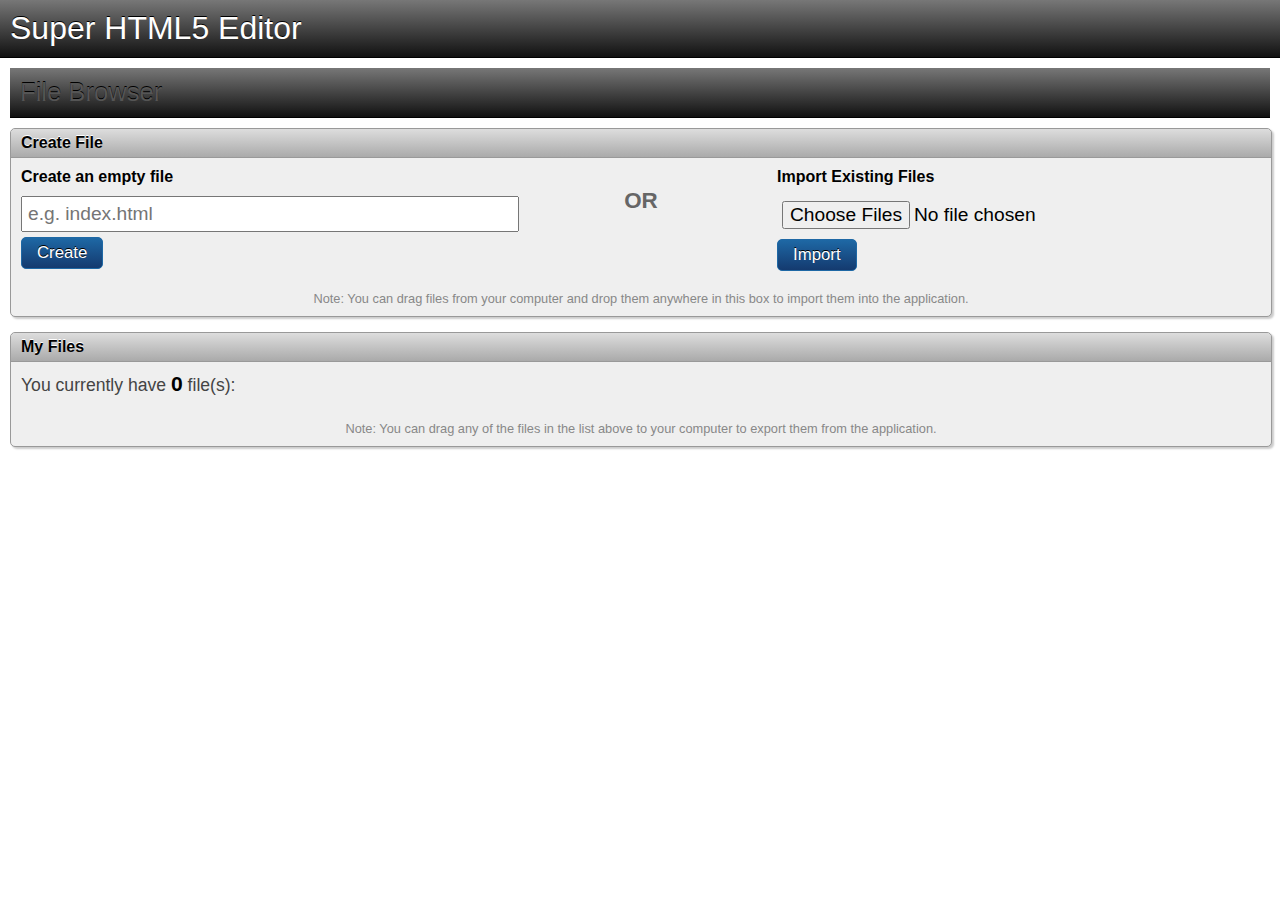
<file: Super HTML5 Editor/index.html>
<!DOCTYPE html>
<html lang="en">
<head>
    <meta charset="UTF-8">
    <title>Super HTML5 Editor</title>
    <link rel="stylesheet" href="./style.css">
</head>
<!--body的class值决定了当前显示的是哪一种视图。-->
<body class="browser-view">
    <!--使用HTML5的File System API创建富文本编辑器，实现文件上传、保存本地、拖拽、文本编辑等多样化功能-->
    <header>
        <h1>Super HTML5 Editor</h1>
        <!--文件浏览器视图标记应该放置在list下-->
        <!--该区域包含两个表单：
            1. 用于创建空文件的表单；
            2. 用于从用户本地系统上导入文件的表单
        -->
        <section id="list">
            <h1>File Browser</h1>
            <!--details的open属性规定页面上的details默认展开；属于html5的新属性-->
            <details id="filedrop" open>
                <summary>Create File</summary>
                <!--create表单可以让用户创建新的空文件-->
                <form name="create">
                    <div>
                        <h2>Create an empty file</h2>
                        <input type="text" name="name" placeholder="e.g. index.html">
                        <input type="submit" value="Create">
                    </div>
                </form>
                <div class="spacer">OR</div>
                <form name="import">
                    <div>
                        <h2>Import Existing Files</h2>
                        <!--input type="file"独有的属性：accept，限定可以导入的文件后缀名，入image/gif, image/jpeg, text/html等-->
                        <input type="file" name="files" multiple accept="text/html">
                        <input type="submit" value="Import">
                    </div>
                </form>
                <div class="note">
                    <strong>Note</strong>: You can drag files from your computer and drop them anywhere in this box to import them into the application.
                </div>
            </details>

            <details open>
                <summary>My Files</summary>
                <div class="note top">
                    You currently have <span id="file_count">0</span> file(s):
                </div>
                <ul id="files"></ul><!--稍后将用文件列表填充它-->
                <div class="note">
                    <strong>Note</strong>: You can drag any of the files in the list above to your computer to export them from the application.
                </div>
            </details>
        </section>
        <!--文件编辑器视图标记应该放置在editor下-->
        <section id="editor">
            <h1>Editing <span id="file_name"></span><a href="#list">Back to File Browser</a></h1>
            <!--两个按钮能让用户在可视化编辑模式与HTML编辑模式间进行切换-->
            <div class="mode-toolbar">
                <div class="left">
                    <div>Edit Mode:</div>
                    <button id="edit_visual" class="split_left active">Visual</button>
                    <button id="edit_html" class="split_right">HTML</button>
                </div>
                <!--保存按钮及保存并预览按钮-->
                <div class="right">
                    <button id="file_save" class="green">Save File</button>
                    <button id="file_preview">Save &amp; Preview</button>
                </div>
            </div>

            <details open>
                <summary>File Contents</summary>
                <div id="file_contents">
                    <div id="file_contents_visual">
                        <div id="file_contents_visual_toolbar">
                            <!--包含几个内容格式化按钮，可以让用户对编辑窗口的当前选择内容进行格式化处理-->
                            <button data-command="bold"><strong>B</strong></button>
                            <button data-command="italic"><em>I</em></button>
                            <button data-command="underline"><u>U</u></button>
                            <button data-command="strikethrough"><del>S</del></button>
                            <button data-command="insertUnorderedList">List</button>
                            <button data-command="createLink">Link</button>
                            <button data-command="unlink">Unlink</button>
                            <button data-command="insertImage">Image</button>
                            <button data-command="insertMap">Location Map</button>
                        </div>
                        <!--可视化编辑器是一个iframe元素，稍后利用design-mode属性来实现其可编辑性-->
                        <iframe src="" frameborder="0" id="file_contents_visual_editor"></iframe>
                    </div>
                    <div id="file_contents_html">
                        <!--HTML标记编辑器是一个常见的textarea元素-->
                        <textarea id="file_contents_html_editor"></textarea>
                    </div>
                </div>
            </details>
        </section>
    </header>

    <script src="app.js"></script>
</body>
</html>
</file>
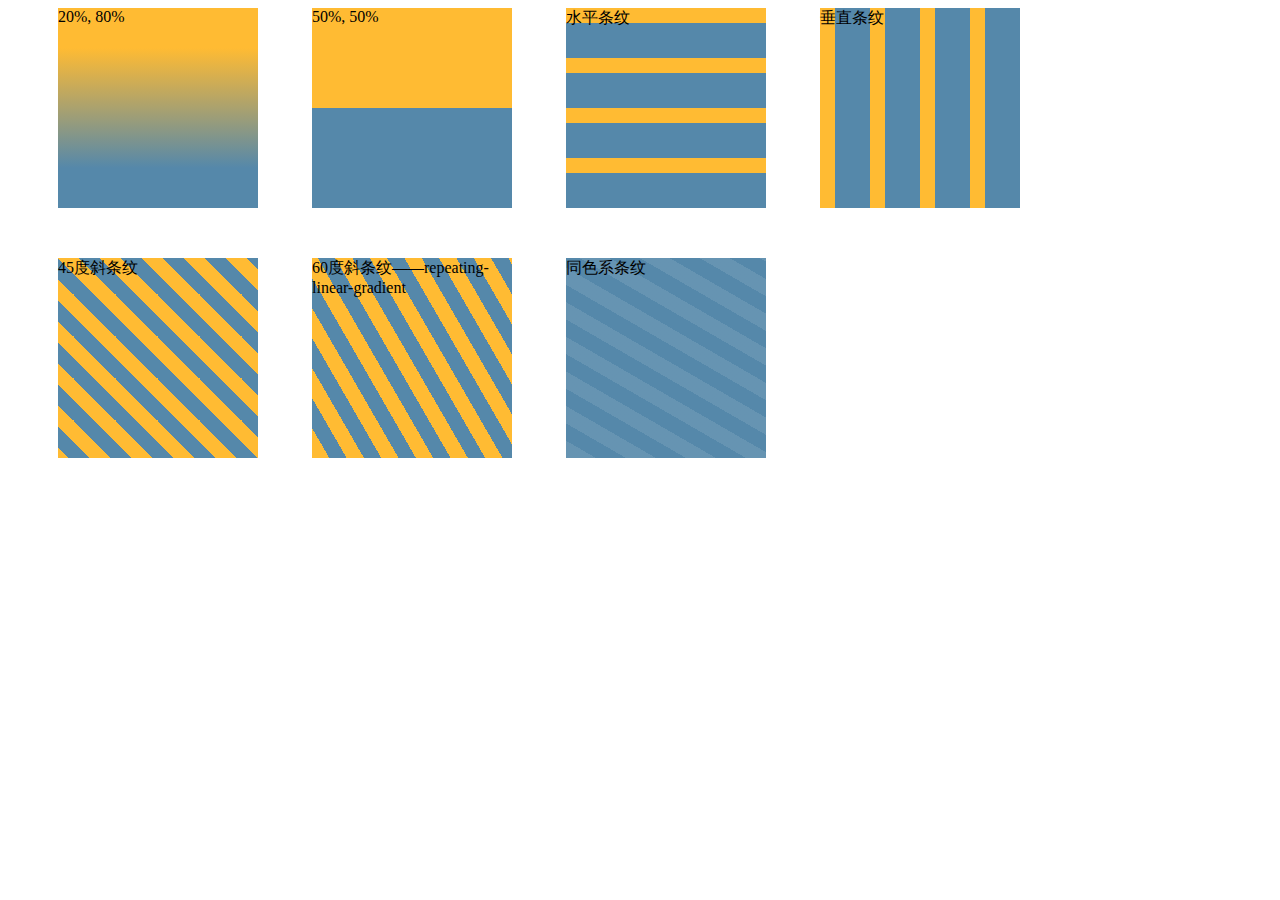
<file: 形形色色的linear-gradient/index.html>
<!DOCTYPE html>
<html lang="en">
<head>
    <meta charset="UTF-8">
    <title>形形色色的linear-gradient</title>
    <style>
        .box {
            width: 200px;
            height: 200px;
            display: inline-block;
            vertical-align: bottom;
            margin-left: 50px;
            margin-bottom: 50px
        }

        .box1 {
            background: linear-gradient(#fb3 20%, #58a 80%);
        }
        .box2 {
            background: linear-gradient(#fb3 50%, #58a 50%);
        }
        .box3 {
            background: linear-gradient(#fb3 30%, #58a 0);
            background-size: 100% 50px
        }
        .box4 {
            background: linear-gradient(to right, #fb3 30%, #58a 0);
            background-size: 50px 100%
        }
        .box5 {
            background: linear-gradient(45deg, #fb3 25%, #58a 0, #58a 50%, #fb3 0, #fb3 75%, #58a 0);
            background-size: 42px 42px
        }
        .box6 {
            background: repeating-linear-gradient(60deg, #fb3, #fb3 15px, #58a 0, #58a 30px);
        }
        .box7 {
            background: #58a;
            background-image: repeating-linear-gradient(30deg, hsla(0, 0%, 100%, .1), hsla(0, 0%, 100%, .1) 15px, transparent 0, transparent 30px);
        }
    </style>
</head>
<body>
    <!--原理：默认背景图像是repeat的-->
    <div class="box box1">20%, 80%</div>
    <div class="box box2">50%, 50%</div>
    <div class="box box3">水平条纹</div>
    <div class="box box4">垂直条纹</div>
    <div class="box box5">45度斜条纹</div>
    <div class="box box6">60度斜条纹——repeating-linear-gradient</div>
    <div class="box box7">同色系条纹</div>
</body>
</html>
</file>
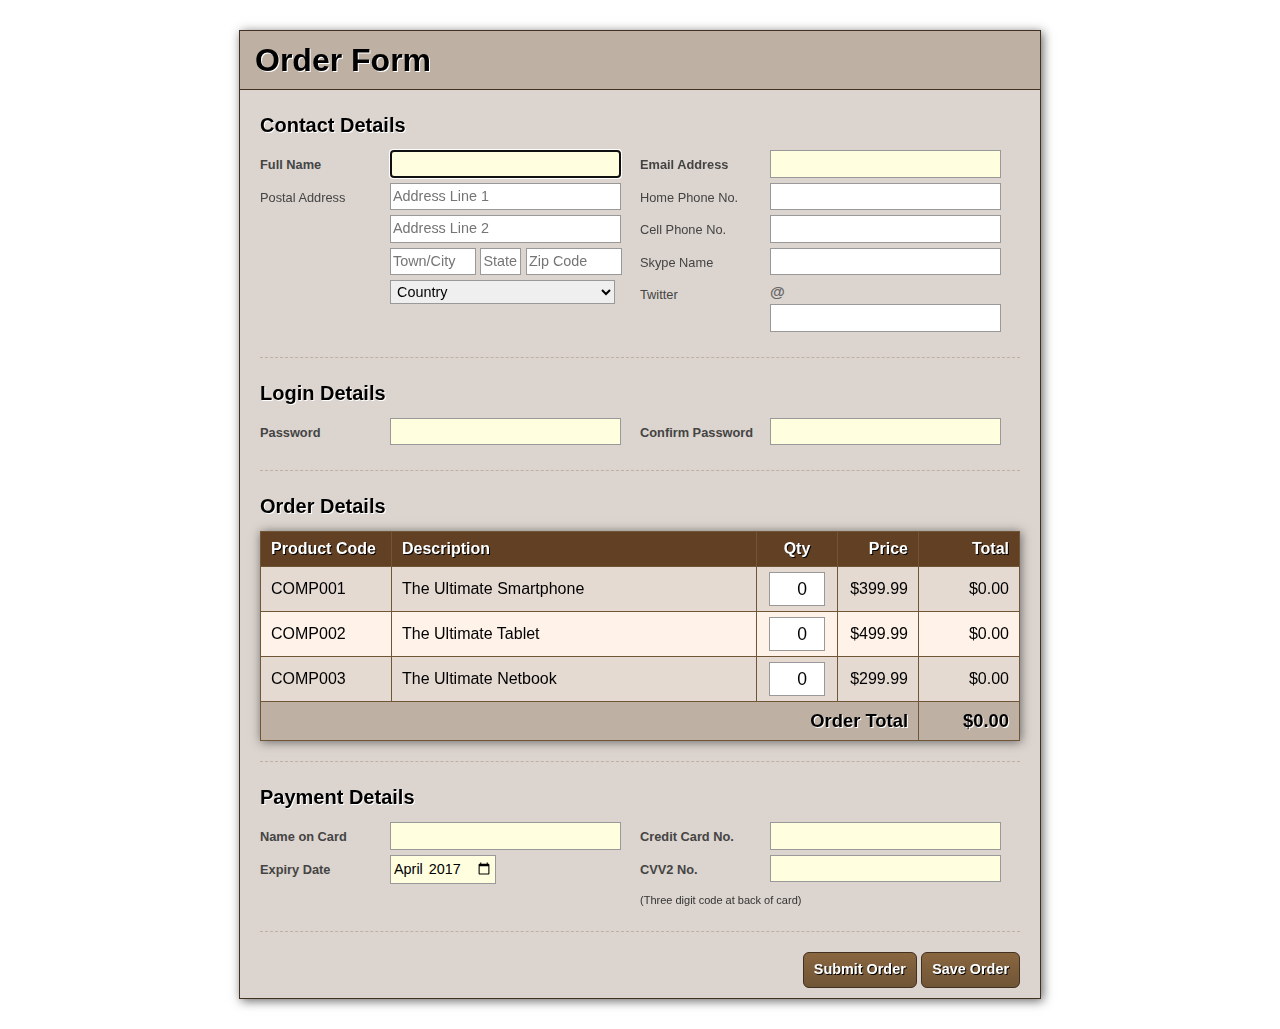
<file: 表单/index.html>
<!DOCTYPE html>
<html lang="en">
<head>
    <meta charset="UTF-8">
    <title>Order Form</title>
    <link rel="stylesheet" href="./reset.css">
    <link rel="stylesheet" href="./style.css">
    <style>
        form.invalid input:invalid, form.invalid select:invalid,form.invalid input.invalid, form.invalid select.invalid {
            background-color: #ffd4d4;
            border: 1px solid maroon;
        }
        input:required, select:required {
            background-color: lightyellow;
        }
    </style>
</head>
<body>
    <form action="/submit" name="order" method="post">
        <h1>Order Form</h1>

        <fieldset>
            <legend>Contact Details</legend>
            <ul>
                <li>
                    <label for="name" class="required">
                        <div>Full Name</div>
                        <input type="text" name="name" id="name" required autofocus>
                    </label>
                </li>
                <li>
                    <label for="email" class="required">
                        <div>Email Address</div>
                        <input type="email" id="email" name="email" required>
                    </label>
                </li>
                <li>
                    <label>
                        <div>Postal Address</div>
                        <input type="text" name="address1" placeholder="Address Line 1">
                    </label>
                    <div>&nbsp;</div>
                    <input type="address2" placeholder="Address Line 2">
                    <div>&nbsp;</div>
                    <input type="text" name="city" class="city" placeholder="Town/City">
                    <input type="text" name="state" class="state" placeholder="State">
                    <input type="number" name="zip" class="zip" placeholder="Zip Code">
                    <div>&nbsp;</div>
                    <select name="country">
                        <option value="0">Country</option>
                        <option value="US">United States</option>
                        <option value="CA">Canada</option>
                    </select>
                </li>
                <li>
                    <label>
                        <div>Home Phone No.</div>
                        <input type="tel" name="homephone">
                    </label>
                </li>
                <li>
                    <label>
                        <div>Cell Phone No.</div>
                        <input type="tel" name="cellphone">
                    </label>
                </li>
                <li>
                    <label>
                        <div>Skype Name</div>
                        <input type="text" name="skype">
                    </label>
                </li>
                <li>
                    <label>
                        <div>Twitter</div>
                        <span class="twitter_prefix">@</span>
                        <input type="text" name="twitter">
                    </label>
                </li>
            </ul>
        </fieldset>
        <fieldset>
            <legend>Login Details</legend>
            <ul>
                <li>
                    <label class="required">
                        <div>Password</div>
                        <input type="password" name="password" required>
                    </label>
                </li>
                <li>
                    <label class="required">
                        <div>Confirm Password</div>
                        <input type="password" name="confirm_password" required>
                    </label>
                </li>
            </ul>
        </fieldset>
        <fieldset>
            <legend>Order Details</legend>
            <table>
                <thead>
                    <tr>
                        <th>Product Code</th>
                        <th>Description</th>
                        <th>Qty</th>
                        <th>Price</th>
                        <th>Total</th>
                    </tr>
                </thead>
                <tbody>
                    <tr>
                        <td>
                            COMP001
                            <input type="hidden" name="product_code" value="comp001">
                        </td>
                        <td>The Ultimate Smartphone</td>
                        <td>
                            <input type="number" data-price="399.99" name="quantity" value="0" min="0" max="99" maxlength="2">
                        </td>
                        <td>$399.99</td>
                        <td>
                            <output name="item_total" class="item_total">$0.00</output>
                        </td>
                    </tr>
                    <tr>
                        <td>
                            COMP002
                            <input type="hidden" name="product_code" value="comp002">
                        </td>
                        <td>The Ultimate Tablet</td>
                        <td>
                            <input type="number" data-price="499.99" name="quantity" value="0" min="0" max="99" maxlength="2">
                        </td>
                        <td>$499.99</td>
                        <td>
                            <output name="item_total" class="item_total">$0.00</output>
                        </td>
                    </tr>
                    <tr>
                        <td>
                            COMP003
                            <input type="hidden" name="product_code" value="comp003">
                        </td>
                        <td>The Ultimate Netbook</td>
                        <td>
                            <input type="number" data-price="299.99" name="quantity" value="0" min="0" max="99" maxlength="2">
                        </td>
                        <td>$299.99</td>
                        <td>
                            <output name="item_total" class="item_total">$0.00</output>
                        </td>
                    </tr>
                </tbody>
                <tfoot>
                    <tr>
                        <td colspan="4">Order Total</td>
                        <td>
                            <output name="order_total" id="order_total">$0.00</output>
                        </td>
                    </tr>
                </tfoot>
            </table>
        </fieldset>
        <fieldset>
            <legend>Payment Details</legend>
            <ul>
                <li>
                    <label class="required">
                        <div>Name on Card</div>
                        <input type="text" name="card_name" required>
                    </label>
                </li>
                <li>
                    <label class="required">
                        <div>Credit Card No.</div>
                        <input type="text" name="card_number" pattern="[0-9]{13,16}" maxlength="16" required title="13~16 digits, no spaces">
                    </label>
                </li>
                <li>
                    <label class="required">
                        <div>Expiry Date</div>
                        <input type="month" name="card_expiry" placeholder="YYYY-MM" maxlength="7" required value="2017-04">
                    </label>
                </li>
                <li>
                    <label class="required">
                        <div>CVV2 No.</div>
                        <input type="number" name="card_cvv2" pattern="[0-9]{3}" maxlength="3" required title="exactly 3 digits">
                        <span>(Three digit code at back of card)</span>
                    </label>
                </li>
            </ul>
        </fieldset>

        <div class="buttons">
            <input type="submit" value="Submit Order">
            <input type="submit" value="Save Order" id="save-order" formnovalidate formaction="/save">
        </div>
    </form>

    <script src="./app.js"></script>
</body>
</html>
</file>
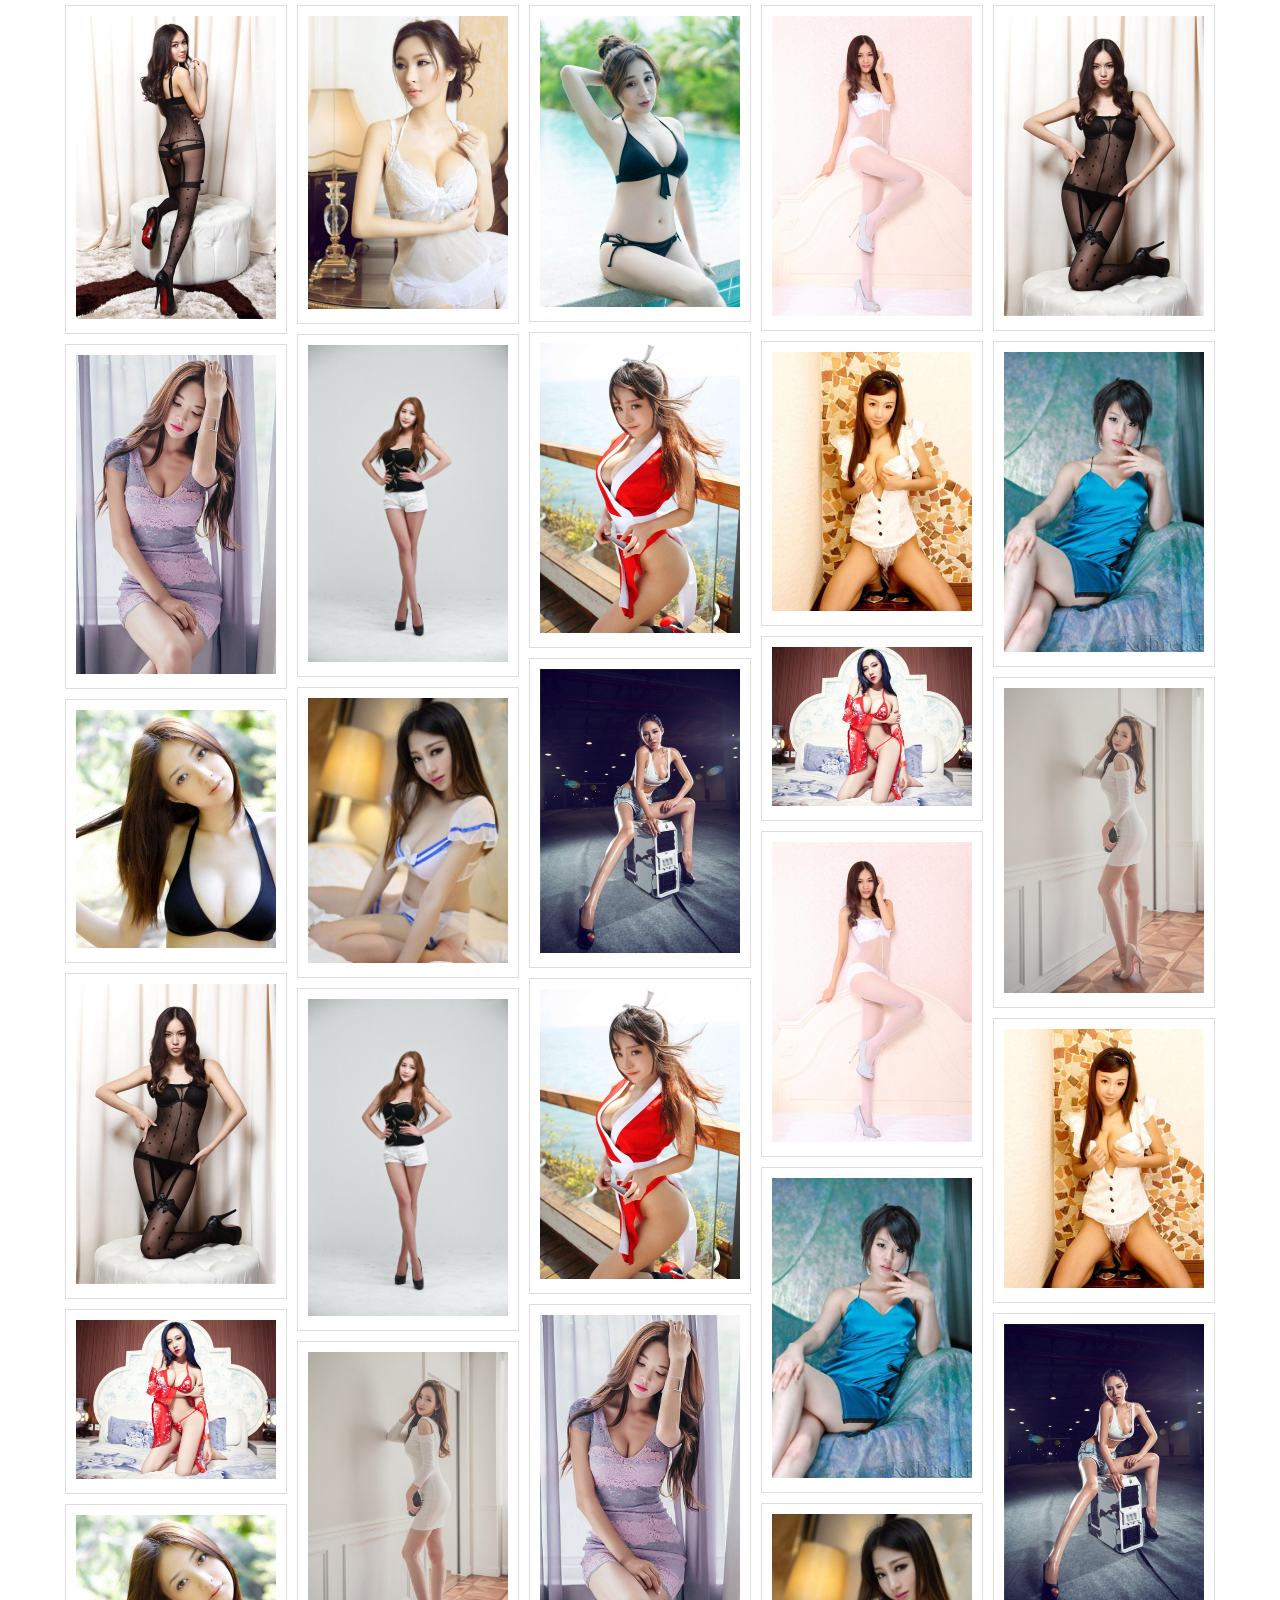
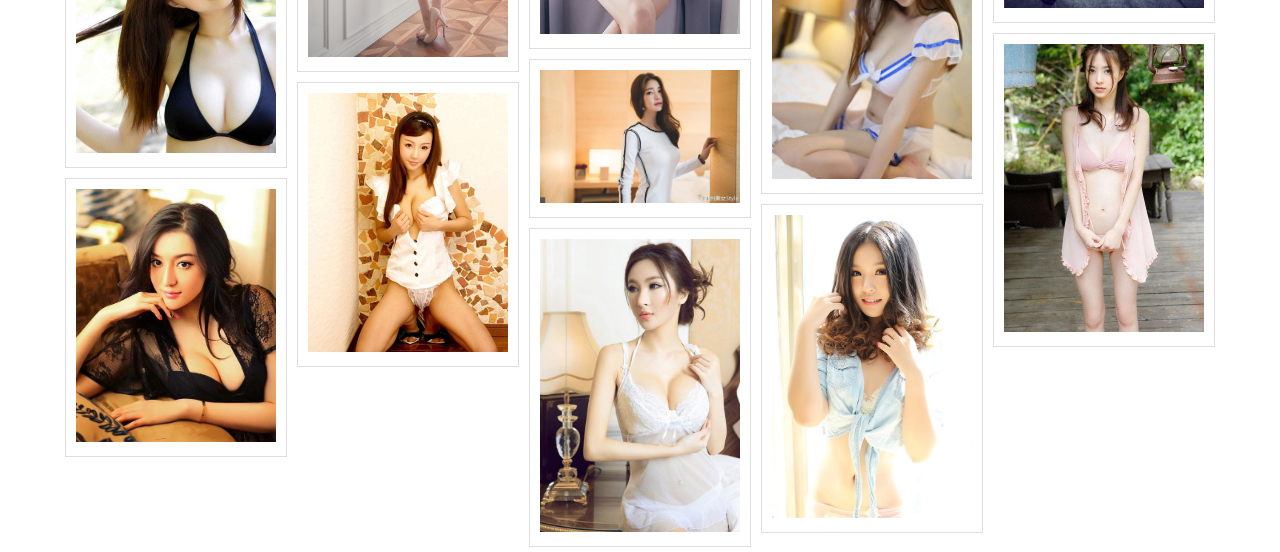
<file: 瀑布流封装/waterfall.html>
<!DOCTYPE html>
<html lang="en">
<head>
    <meta charset="UTF-8">
    <title>瀑布流布局</title>
    <style>
        * {
            margin: 0;
            padding: 0;
        }
        .container {
            position: relative;
        }
        .box {
            padding: 5px;
            float: left;
        }
        .img-wrapper {
            border: 1px solid #ddd;
            padding: 10px;
        }
        img {
            width: 200px;
        }
    </style>
</head>
<body>
    <div class="container">
        <div class="box">
            <div class="img-wrapper">
                <img src="./images/1.jpg" alt="">
            </div>
        </div>
        <div class="box">
            <div class="img-wrapper">
                <img src="./images/20.jpg" alt="">
            </div>
        </div>
        <div class="box">
            <div class="img-wrapper">
                <img src="./images/2.jpg" alt="">
            </div>
        </div>
        <div class="box">
            <div class="img-wrapper">
                <img src="./images/3.jpg" alt="">
            </div>
        </div>
        <div class="box">
            <div class="img-wrapper">
                <img src="./images/4.jpg" alt="">
            </div>
        </div>
        <div class="box">
            <div class="img-wrapper">
                <img src="./images/5.jpg" alt="">
            </div>
        </div>
        <div class="box">
            <div class="img-wrapper">
                <img src="./images/6.jpg" alt="">
            </div>
        </div>
        <div class="box">
            <div class="img-wrapper">
                <img src="./images/7.jpg" alt="">
            </div>
        </div>
        <div class="box">
            <div class="img-wrapper">
                <img src="./images/8.jpg" alt="">
            </div>
        </div>
        <div class="box">
            <div class="img-wrapper">
                <img src="./images/9.jpg" alt="">
            </div>
        </div>
        <div class="box">
            <div class="img-wrapper">
                <img src="./images/10.jpg" alt="">
            </div>
        </div>
        <div class="box">
            <div class="img-wrapper">
                <img src="./images/11.jpg" alt="">
            </div>
        </div>
        <div class="box">
            <div class="img-wrapper">
                <img src="./images/12.jpg" alt="">
            </div>
        </div>
        <div class="box">
            <div class="img-wrapper">
                <img src="./images/13.jpg" alt="">
            </div>
        </div>
        <div class="box">
            <div class="img-wrapper">
                <img src="./images/14.jpg" alt="">
            </div>
        </div>
        <div class="box">
            <div class="img-wrapper">
                <img src="./images/3.jpg" alt="">
            </div>
        </div>
        <div class="box">
            <div class="img-wrapper">
                <img src="./images/4.jpg" alt="">
            </div>
        </div>
        <div class="box">
            <div class="img-wrapper">
                <img src="./images/5.jpg" alt="">
            </div>
        </div>
        <div class="box">
            <div class="img-wrapper">
                <img src="./images/6.jpg" alt="">
            </div>
        </div>
        <div class="box">
            <div class="img-wrapper">
                <img src="./images/7.jpg" alt="">
            </div>
        </div>
        <div class="box">
            <div class="img-wrapper">
                <img src="./images/8.jpg" alt="">
            </div>
        </div>
        <div class="box">
            <div class="img-wrapper">
                <img src="./images/9.jpg" alt="">
            </div>
        </div>
        <div class="box">
            <div class="img-wrapper">
                <img src="./images/10.jpg" alt="">
            </div>
        </div>
        <div class="box">
            <div class="img-wrapper">
                <img src="./images/11.jpg" alt="">
            </div>
        </div>
        <div class="box">
            <div class="img-wrapper">
                <img src="./images/12.jpg" alt="">
            </div>
        </div>
        <div class="box">
            <div class="img-wrapper">
                <img src="./images/13.jpg" alt="">
            </div>
        </div>
        <div class="box">
            <div class="img-wrapper">
                <img src="./images/14.jpg" alt="">
            </div>
        </div>
        <div class="box">
            <div class="img-wrapper">
                <img src="./images/15.jpg" alt="">
            </div>
        </div>
        <div class="box">
            <div class="img-wrapper">
                <img src="./images/16.jpg" alt="">
            </div>
        </div>
        <div class="box">
            <div class="img-wrapper">
                <img src="./images/17.jpg" alt="">
            </div>
        </div>
        <div class="box">
            <div class="img-wrapper">
                <img src="./images/18.jpg" alt="">
            </div>
        </div>
        <div class="box">
            <div class="img-wrapper">
                <img src="./images/19.jpg" alt="">
            </div>
        </div>
        <div class="box">
            <div class="img-wrapper">
                <img src="./images/20.jpg" alt="">
            </div>
        </div>
    </div>
    <script src="./waterfall.js"></script>
</body>
</html>
</file>
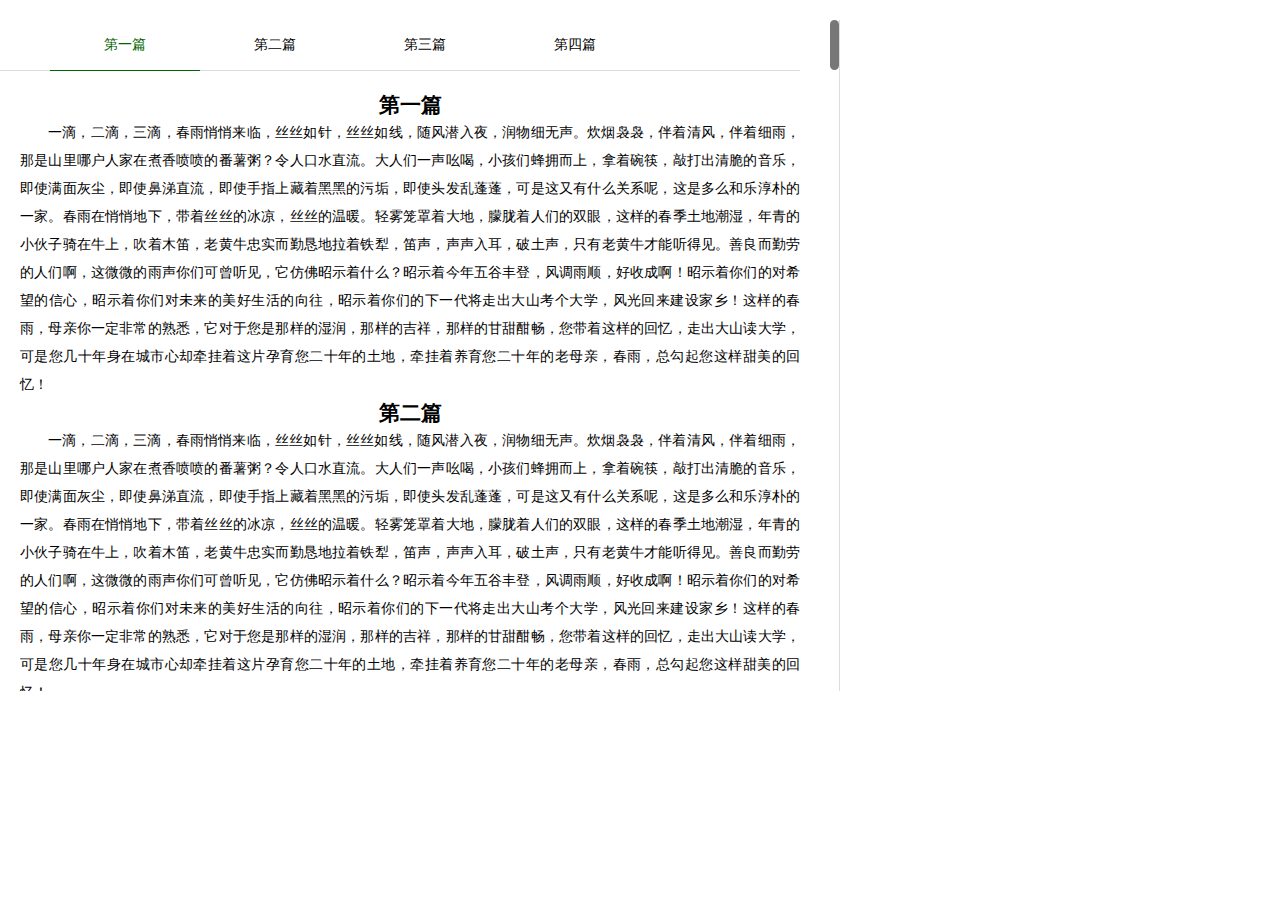
<file: 自定义滚动条/scrollbar.html>
<!DOCTYPE html>
<html lang="en">
<head>
    <meta charset="UTF-8">
    <title>自定义滚动条</title>
    <style>
        * {
            padding: 0;
            margin: 0;
            text-decoration: none;
            list-style: none;
        }
        .clearfix:after {
            content: '';
            display: block;
            zoom: 1;
            clear: both;
            visibility: hidden;
        }
        .container {
            width: 800px;
            font-size: 14px;
            font-family: '微软雅黑';
            margin: 20px 0;
            padding-right: 40px;
            position: relative;
        }
        nav {
            border-bottom: 1px solid #ddd;
            height: 50px;
            padding: 0 50px;
        }
        nav ul {
            height: 100%;
        }
        nav ul li {
            float: left;
            width: 150px;
            height: 50px;
            line-height: 50px;
            font-size: 14px;
            text-align: center;
            cursor: pointer;
        }
        li.tab-active {
            border-bottom: 1px solid darkgreen;
            color: darkgreen;
        }

        .content {
            height: 600px;
            overflow: hidden;
            padding-left: 20px;
            padding-top: 20px;
        }
        .content h2 {
            text-align: center;
        }
        .content p {
            text-indent: 2em;
            text-align: justify;
            line-height: 2;
        }
        .scroll-bar {
            width: 10px;
            height: 100%;
            position: absolute;
            top: 0;
            right:0;
            border-right: 1px solid #ddd;
        }
        .scroll-block {
            width: 9px;
            height: 50px;
            background: #777;
            position: absolute;
            top: 0;
            left: 1px;
            border-radius: 10px;
        }
    </style>
</head>
<body>
    <div class="container">
        <nav>
            <ul class="clearfix">
                <li class="tab-item tab-active">第一篇</li>
                <li class="tab-item">第二篇</li>
                <li class="tab-item">第三篇</li>
                <li class="tab-item">第四篇</li>
            </ul>
        </nav>
        <article class="content">
            <section class="anchor">
                <h2 class="title">第一篇</h2>
                <p>一滴，二滴，三滴，春雨悄悄来临，丝丝如针，丝丝如线，随风潜入夜，润物细无声。炊烟袅袅，伴着清风，伴着细雨，那是山里哪户人家在煮香喷喷的番薯粥？令人口水直流。大人们一声吆喝，小孩们蜂拥而上，拿着碗筷，敲打出清脆的音乐，即使满面灰尘，即使鼻涕直流，即使手指上藏着黑黑的污垢，即使头发乱蓬蓬，可是这又有什么关系呢，这是多么和乐淳朴的一家。春雨在悄悄地下，带着丝丝的冰凉，丝丝的温暖。轻雾笼罩着大地，朦胧着人们的双眼，这样的春季土地潮湿，年青的小伙子骑在牛上，吹着木笛，老黄牛忠实而勤恳地拉着铁犁，笛声，声声入耳，破土声，只有老黄牛才能听得见。善良而勤劳的人们啊，这微微的雨声你们可曾听见，它仿佛昭示着什么？昭示着今年五谷丰登，风调雨顺，好收成啊！昭示着你们的对希望的信心，昭示着你们对未来的美好生活的向往，昭示着你们的下一代将走出大山考个大学，风光回来建设家乡！这样的春雨，母亲你一定非常的熟悉，它对于您是那样的湿润，那样的吉祥，那样的甘甜酣畅，您带着这样的回忆，走出大山读大学，可是您几十年身在城市心却牵挂着这片孕育您二十年的土地，牵挂着养育您二十年的老母亲，春雨，总勾起您这样甜美的回忆！</p>
            </section>
            <section class="anchor">
                <h2 class="title">第二篇</h2>
                <p>一滴，二滴，三滴，春雨悄悄来临，丝丝如针，丝丝如线，随风潜入夜，润物细无声。炊烟袅袅，伴着清风，伴着细雨，那是山里哪户人家在煮香喷喷的番薯粥？令人口水直流。大人们一声吆喝，小孩们蜂拥而上，拿着碗筷，敲打出清脆的音乐，即使满面灰尘，即使鼻涕直流，即使手指上藏着黑黑的污垢，即使头发乱蓬蓬，可是这又有什么关系呢，这是多么和乐淳朴的一家。春雨在悄悄地下，带着丝丝的冰凉，丝丝的温暖。轻雾笼罩着大地，朦胧着人们的双眼，这样的春季土地潮湿，年青的小伙子骑在牛上，吹着木笛，老黄牛忠实而勤恳地拉着铁犁，笛声，声声入耳，破土声，只有老黄牛才能听得见。善良而勤劳的人们啊，这微微的雨声你们可曾听见，它仿佛昭示着什么？昭示着今年五谷丰登，风调雨顺，好收成啊！昭示着你们的对希望的信心，昭示着你们对未来的美好生活的向往，昭示着你们的下一代将走出大山考个大学，风光回来建设家乡！这样的春雨，母亲你一定非常的熟悉，它对于您是那样的湿润，那样的吉祥，那样的甘甜酣畅，您带着这样的回忆，走出大山读大学，可是您几十年身在城市心却牵挂着这片孕育您二十年的土地，牵挂着养育您二十年的老母亲，春雨，总勾起您这样甜美的回忆！</p>
            </section>
            <section class="anchor">
                <h2 class="title">第三篇</h2>
                <p>一滴，二滴，三滴，春雨悄悄来临，丝丝如针，丝丝如线，随风潜入夜，润物细无声。炊烟袅袅，伴着清风，伴着细雨，那是山里哪户人家在煮香喷喷的番薯粥？令人口水直流。大人们一声吆喝，小孩们蜂拥而上，拿着碗筷，敲打出清脆的音乐，即使满面灰尘，即使鼻涕直流，即使手指上藏着黑黑的污垢，即使头发乱蓬蓬，可是这又有什么关系呢，这是多么和乐淳朴的一家。春雨在悄悄地下，带着丝丝的冰凉，丝丝的温暖。轻雾笼罩着大地，朦胧着人们的双眼，这样的春季土地潮湿，年青的小伙子骑在牛上，吹着木笛，老黄牛忠实而勤恳地拉着铁犁，笛声，声声入耳，破土声，只有老黄牛才能听得见。善良而勤劳的人们啊，这微微的雨声你们可曾听见，它仿佛昭示着什么？昭示着今年五谷丰登，风调雨顺，好收成啊！昭示着你们的对希望的信心，昭示着你们对未来的美好生活的向往，昭示着你们的下一代将走出大山考个大学，风光回来建设家乡！这样的春雨，母亲你一定非常的熟悉，它对于您是那样的湿润，那样的吉祥，那样的甘甜酣畅，您带着这样的回忆，走出大山读大学，可是您几十年身在城市心却牵挂着这片孕育您二十年的土地，牵挂着养育您二十年的老母亲，春雨，总勾起您这样甜美的回忆！</p>
            </section>
            <section class="anchor">
                <h2 class="title">第四篇</h2>
                <p>一滴，二滴，三滴，春雨悄悄来临，丝丝如针，丝丝如线，随风潜入夜，润物细无声。炊烟袅袅，伴着清风，伴着细雨，那是山里哪户人家在煮香喷喷的番薯粥？令人口水直流。大人们一声吆喝，小孩们蜂拥而上，拿着碗筷，敲打出清脆的音乐，即使满面灰尘，即使鼻涕直流，即使手指上藏着黑黑的污垢，即使头发乱蓬蓬，可是这又有什么关系呢，这是多么和乐淳朴的一家。春雨在悄悄地下，带着丝丝的冰凉，丝丝的温暖。轻雾笼罩着大地，朦胧着人们的双眼，这样的春季土地潮湿，年青的小伙子骑在牛上，吹着木笛，老黄牛忠实而勤恳地拉着铁犁，笛声，声声入耳，破土声，只有老黄牛才能听得见。善良而勤劳的人们啊，这微微的雨声你们可曾听见，它仿佛昭示着什么？昭示着今年五谷丰登，风调雨顺，好收成啊！昭示着你们的对希望的信心，昭示着你们对未来的美好生活的向往，昭示着你们的下一代将走出大山考个大学，风光回来建设家乡！这样的春雨，母亲你一定非常的熟悉，它对于您是那样的湿润，那样的吉祥，那样的甘甜酣畅，您带着这样的回忆，走出大山读大学，可是您几十年身在城市心却牵挂着这片孕育您二十年的土地，牵挂着养育您二十年的老母亲，春雨，总勾起您这样甜美的回忆！</p>
            </section>
        </article>
        <div class="scroll-bar">
            <div class="scroll-block"></div>
        </div>
    </div>
    <script src="jquery.2.2.0.js"></script>
    <script src="scrollbar.js"></script>
    <script>
        $(document).ready(function() {
            new scrollBar.CustomScrollBar({
                contSelector: '.content',
                barSelector: '.scroll-bar',
                sliderSelector: '.scroll-block'
            });
        })
    </script>
</body>
</html>
</file>
<file: Super HTML5 Editor/style.css>
* { font-family: 'Helvetica Neue', Helvetica, Arial, sans-serif; }

body { margin: 0; padding: 0; }

/* Main Application Header */
header h1 {
    margin: 0; padding: 10px; border-bottom: 1px solid #000; background-color: #444; 
    background-image: -webkit-gradient(linear, left top, left bottom, color-stop(0, #777), color-stop(1, #111));
    background-image: -webkit-linear-gradient(top, #777, #111);
    background-image: -moz-linear-gradient(top, #777, #111);
    background-image: -o-linear-gradient(top, #777, #111);
    background-image: -ms-linear-gradient(top, #777, #111);
    background-image: linear-gradient(to bottom, #777, #111);
    font-weight: 300; color: #fff; text-shadow: 0 -1px 0 #000;
}

/* Hide Sections by default */
section { padding: 0px 10px; display: none; }

/* Display active section */
body.browser-view section#list, body.editor-view section#editor { display: block; } /*gw*/

/* Section header */
section h1 {
    margin: 10px 0; color: #555; font-weight: 500; font-size: 1.6em;
}

/* Standard blue button (or link in section header) */
button, input[type=submit], section h1 a {
    margin: 5px 0; padding: 5px 15px; border-radius: 5px; font-size: 1.05em; text-shadow: 0 -1px 0 #000; 
    color: #fff; background-color: #1e68a5; border: 1px solid #1e68a5; cursor: pointer;
	background-image: -webkit-gradient(linear, left top, left bottom, color-stop(0, #1e68a5), color-stop(1, #143a6f));
	background-image: -webkit-linear-gradient(top, #1e68a5, #143a6f);
	background-image: -moz-linear-gradient(top, #1e68a5, #143a6f);
	background-image: -o-linear-gradient(top, #1e68a5, #143a6f);
	background-image: -ms-linear-gradient(top, #1e68a5, #143a6f);
	background-image: linear-gradient(to bottom, #1e68a5, #143a6f);
}

/* Button in section header */
section h1 a {
    float: right; font-size: 0.6em; text-decoration: none; font-weight: normal; margin: 0;
}

/* Green button */
button.green {
    background-color: #306d1b; border: 1px solid #306d1b;
	background-image: -webkit-gradient(linear, left top, left bottom, color-stop(0, #61ce3b), color-stop(1, #306d1b));
	background-image: -webkit-linear-gradient(top, #61ce3b, #306d1b);
	background-image: -moz-linear-gradient(top, #61ce3b, #306d1b);
	background-image: -o-linear-gradient(top, #61ce3b, #306d1b);
	background-image: -ms-linear-gradient(top, #61ce3b, #306d1b);
	background-image: linear-gradient(to bottom, #61ce3b, #306d1b);
}

/* Red button */
button.red {
    background-color: #ad390c; border: 1px solid #ad390c;
	text-decoration: none;
	background-image: -webkit-gradient(linear, left top, left bottom, color-stop(0, #ec4a0b), color-stop(1, #ad390c));
	background-image: -webkit-linear-gradient(top, #ec4a0b, #ad390c);
	background-image: -moz-linear-gradient(top, #ec4a0b, #ad390c);
	background-image: -o-linear-gradient(top, #ec4a0b, #ad390c);
	background-image: -ms-linear-gradient(top, #ec4a0b, #ad390c);
	background-image: linear-gradient(to bottom, #ec4a0b, #ad390c);
}

/* Application sections are split into hideable groups */
details {
    margin: 0 0 15px 0; display: inline-block; width: 100%;
    background-color: #efefef; box-shadow: 2px 2px 2px #ccc;
    border: 1px solid #999; border-radius: 5px;    
}

/* Heading for hideable groups */
summary {
    display: block; padding: 5px 10px; cursor: pointer; background-color: #ccc;
    border-bottom: 1px solid #999; border-top-left-radius: 5px; border-top-right-radius: 5px;    
    background-image: -webkit-gradient(linear, left top, left bottom, color-stop(0, #ddd), color-stop(1, #aaa));
    background-image: -webkit-linear-gradient(top, #ddd, #aaa);   
    background-image: -moz-linear-gradient(top, #ddd, #aaa);
    background-image: -o-linear-gradient(top, #ddd, #aaa);
    background-image: -ms-linear-gradient(top, #ddd, #aaa);
    background-image: linear-gradient(to bottom, #ddd, #aaa);
    font-weight: 600; text-shadow: 0px -1px 0 #fff;
}

/* The File Browser list has two forms in the first section */
#list form { width: 40%; float: left; }

/* Divider between two forms in File Browser */
#list .spacer {
    width: 20%; float: left; margin-top: 30px;
    font-weight: 600; font-size: 1.4em; text-align: center; color: #666;
}

#list form div { padding: 10px; }
#list form h2 { margin: 0 0 10px 0; font-size: 1em; }

/* Instructions for drag and drop */
.note {
    padding: 5px 10px 10px 10px; clear: both; color: #888; font-weight: 300; text-align: center;
    font-size: 0.8em;
}
.note.top {
    padding: 10px 10px 0px 10px; font-size: 1.1em; color: #444; text-align: left;
}

/* Form fields for File Browser form */
#list input[type=text], #list input[type=file] {
    display: block; width: 100%; padding: 5px; font-size: 1.2em;
}

/* My Files list */
#files { list-style-type: none; margin: 0; padding: 10px; }

#files li {
    display: block; padding: 10px; font-size: 1.2em; font-weight: bold;
    background-color: #fff; border: 1px solid #999; border-top: none; cursor: move;
}

#files li.empty {
    color: #888; font-weight: 300; font-style: italic; background-color: #ccc;
}

/* Rounded corners on list */
#files li:first-child {
    border-top: 1px solid #999; border-top-left-radius: 5px; border-top-right-radius: 5px;
}
#files li:last-child {
    border-bottom-left-radius: 5px; border-bottom-right-radius: 5px;
}

/* Buttons in file list */
#files div { float: right; padding: 0; margin-top: -4px; }
#files div button { font-size: 0.75em; display: inline-block; margin: 2px; }

/* Number of files in file system */
#file_count { font-weight: 600; color: #000; font-size: 1.2em; }

/* File name in editor view */
#file_name { font-weight: 800; color: #000; }

/* File edit mode, save and preview bar */
.mode-toolbar { 
    display: inline-block; width: 100%; font-size: 0.8em; font-weight: bold; color: #666;
    background-color: #ddd; border: 1px solid #aaa; border-radius: 5px; margin-bottom: 10px;
}
.mode-toolbar button { font-size: 1em; }
.mode-toolbar .left { float: left; padding: 5px 10px; }
.mode-toolbar .right { float: right; text-align: right; padding: 2px 10px; }
.mode-toolbar .left div { float: left; padding: 7px 0; margin-right: 10px; }

/* Split button */
.mode-toolbar .left button { 
    display: block; float: left; margin: 2px 0; border-color: #777; background-color: #888;
    background-image: -webkit-gradient(linear, left top, left bottom, color-stop(0, #888), color-stop(1, #333));
    background-image: -webkit-linear-gradient(top, #888, #333);
    background-image: -moz-linear-gradient(top, #888, #333);
    background-image: -o-linear-gradient(top, #888, #333);
    background-image: -ms-linear-gradient(top, #888, #333);
    background-image: linear-gradient(to bottom, #888, #333);
}
.mode-toolbar .left button.active {
    background-color: #333;
    background-image: -webkit-gradient(linear, left top, left bottom, color-stop(0, #333), color-stop(1, #888));
    background-image: -webkit-linear-gradient(top, #333, #888);
    background-image: -moz-linear-gradient(top, #333, #888);
    background-image: -o-linear-gradient(top, #333, #888);
    background-image: -ms-linear-gradient(top, #333, #888);
    background-image: linear-gradient(to bottom, #333, #888);
}
.mode-toolbar .split_left {
    border-top-right-radius: 0px; border-bottom-right-radius: 0px; border-right: none;
}
.mode-toolbar .split_right {
    border-top-left-radius: 0px; border-bottom-left-radius: 0px;
}

/* File Contents */
#file_contents { padding: 10px; }
#file_contents_html { display: none; }

/* Rich text editing toolbar */
#file_contents_visual_toolbar {
    border: 1px solid #aaa; border-bottom: none;
    background-color: #ddd; word-spacing: 0; padding: 3px;
}
#file_contents_visual_toolbar button {
    padding: 5px; min-width: 32px; min-height: 28px; margin: 0; border-radius: 3px; color: #000; text-shadow: none;
    border: 1px solid #999; background-color: #ccc; font-size: 0.75em;
    background-image: -webkit-gradient(linear, left top, left bottom, color-stop(0, #fff), color-stop(1, #cdcdcd));
    background-image: -webkit-linear-gradient(top, #fff, #cdcdcd);
    background-image: -moz-linear-gradient(top, #fff, #cdcdcd);
    background-image: -o-linear-gradient(top, #fff, #cdcdcd);
    background-image: -ms-linear-gradient(top, #fff, #cdcdcd);
    background-image: linear-gradient(to bottom, #fff, #cdcdcd);
}
#file_contents_visual_toolbar button * { font-family: serif; }

/* Rich text editing (visual) and HTML editing containers */
#file_contents_visual_editor, #file_contents_html_editor {
    box-sizing: border-box; -webkit-box-sizing: border-box; -moz-box-sizing: border-box;
    width: 100%; height: 250px;	overflow: auto; background: #fff; border: 1px solid #aaa;
}
#file_contents_visual_editor p { margin-top: 0px; }
#file_contents_html_editor { 
    padding: 10px; font-family: Monaco, 'Andale Mono', 'Courier New', monspace;
}
</file>
<file: 表单/style.css>
html, body, form, fieldset, legend, h1, ul {
	margin: 0;
	padding: 0;
	border: 0;
	outline: 0;
	font-weight: inherit;
	font-style: inherit;
	font-size: 100%;
	font-family: inherit;
	vertical-align: baseline;
	font-family: 'Helvetica Neue', Helvetica, Arial, sans-serif;
	font-weight: 300;
}

form {
    width: 800px; margin: 30px auto;
    background-color: #DCD4CE;
    border: 1px solid #423021;
    box-shadow: 2px 2px 10px #666;
}

h1 {
    background-color: #BEB0A3;
    border-bottom: 1px solid #423021;
    font-size: 2em; font-weight: 600;
    padding: 5px 15px;
    text-shadow: 1px 1px 0px #fff;
}

fieldset {
    border: none; margin: 20px 20px;
    border-bottom: 1px dashed #BEB0A3; padding-bottom: 20px;
}

legend {
    display: block; font-weight: bold; font-size: 1.25em;
    width: 100%; padding-bottom: 10px;
    text-shadow: 1px 1px 0px #fff;
}

input:not([type=submit]), select {
    border: 1px solid #999;
    padding: 2px;
}

input:required, select:required {
    background-color: lightyellow;
}

form.invalid input:invalid, form.invalid select:invalid,
form.invalid input.invalid, form.invalid select.invalid {
    background-color: #FFD4D4;
    border: 1px solid maroon;
}

ul {
    list-style-type: none;
}

li {
    display: block; width: 380px; float: left;
}

li div {
    width: 130px; float: left; margin-top: 5px;
    color: #444; font-size: 0.8em; font-weight: 300;
}

li label.required div {
    font-weight: bold; 
}

li label span {
    font-size: 11px; font-weight: 300; color: #333;
}

li input, li select {
    width: 225px; margin-bottom: 5px;
    font-size: 0.9em;
}

span.twitter_prefix { color: #666; font-size: .95em; font-weight: bold; }

input.city { width: 80px; margin-right: 0; }
input.state { width: 35px; margin-right: 0; }
input.zip { width: 90px; }
input.twitter { width: 206px; }

table {
    width: 100%;
    border: 1px solid #705536;
    border-collapse: collapse;
    box-shadow: 1px 1px 10px #666;
}

th, td {
    border: 1px solid #705536;
    padding: 5px 10px;
}

th {
    text-shadow: 1px 1px 0px #000; font-weight: bold;
}


thead th:nth-child(1), thead th:nth-child(2) {
    text-align: left;
}

thead th:nth-child(4), thead th:nth-child(5) {
    text-align: right;
}

tbody tr td {
    background-color: #e5dad2;
}

tbody tr:nth-child(even) td {
    background-color: #fff3e9;
}

tbody td:nth-child(1) {
    width: 110px;
}

tbody td:nth-child(3) {
    width: 60px; text-align: center;
}

td input { 
    width: 50px; height: 28px; font-size: 1.1em; text-align: right; 
}

tbody td:nth-child(4) {
    width: 60px; text-align: right;
}

tbody td:nth-child(5) {
    width: 80px; text-align: right;
}

th {
    background-color: #614023;
    color: #fff;
}

tfoot td {
    background-color: #BEB0A3;
    text-align: right; font-weight: bold;
    font-size: 1.15em;
    text-shadow: 1px 1px 0px #fff;
}

input[type=month] { width: 100px; }
input.cvv { width: 60px; text-align: right; }

.buttons {
    margin: 15px 20px 10px; text-align: right;
}

input[type=submit], input[type=button] {
    border: 1px solid #423021;
    background-color: #896640;
    color: #fff; padding: 6px 10px;
    border-radius: 6px;
    text-shadow: 1px 1px 0px #000;
    font-size: 0.9em; cursor: pointer;
    font-weight: bold;
    background-image: -webkit-linear-gradient(top, #896640 0%, #705536 100%);
    background-image: -moz-linear-gradient(top, #896640 0%, #705536 100%);
    background-image: -o-linear-gradient(top, #896640 0%, #705536 100%);
    background-image: -ms-linear-gradient(top, #896640 0%, #705536 100%);
    background-image: linear-gradient(to bottom, #896640 0%, #705536 100%);
}

input[type=submit]:active, input[type=button]:active {
    background-color: #705536;
    background-image: -webkit-linear-gradient(bottom, #896640 0%, #705536 100%);
    background-image: -moz-linear-gradient(bottom, #896640 0%, #705536 100%);
    background-image: -o-linear-gradient(bottom, #896640 0%, #705536 100%);
    background-image: -ms-linear-gradient(bottom, #896640 0%, #705536 100%);
    background-image: linear-gradient(to top, #896640 0%, #705536 100%);
}

.placeholder {
    color: #999;
}

.month-picker-month { width: 115px; }
.month-picker-year { width: 55px; text-align: right; }
</file>
